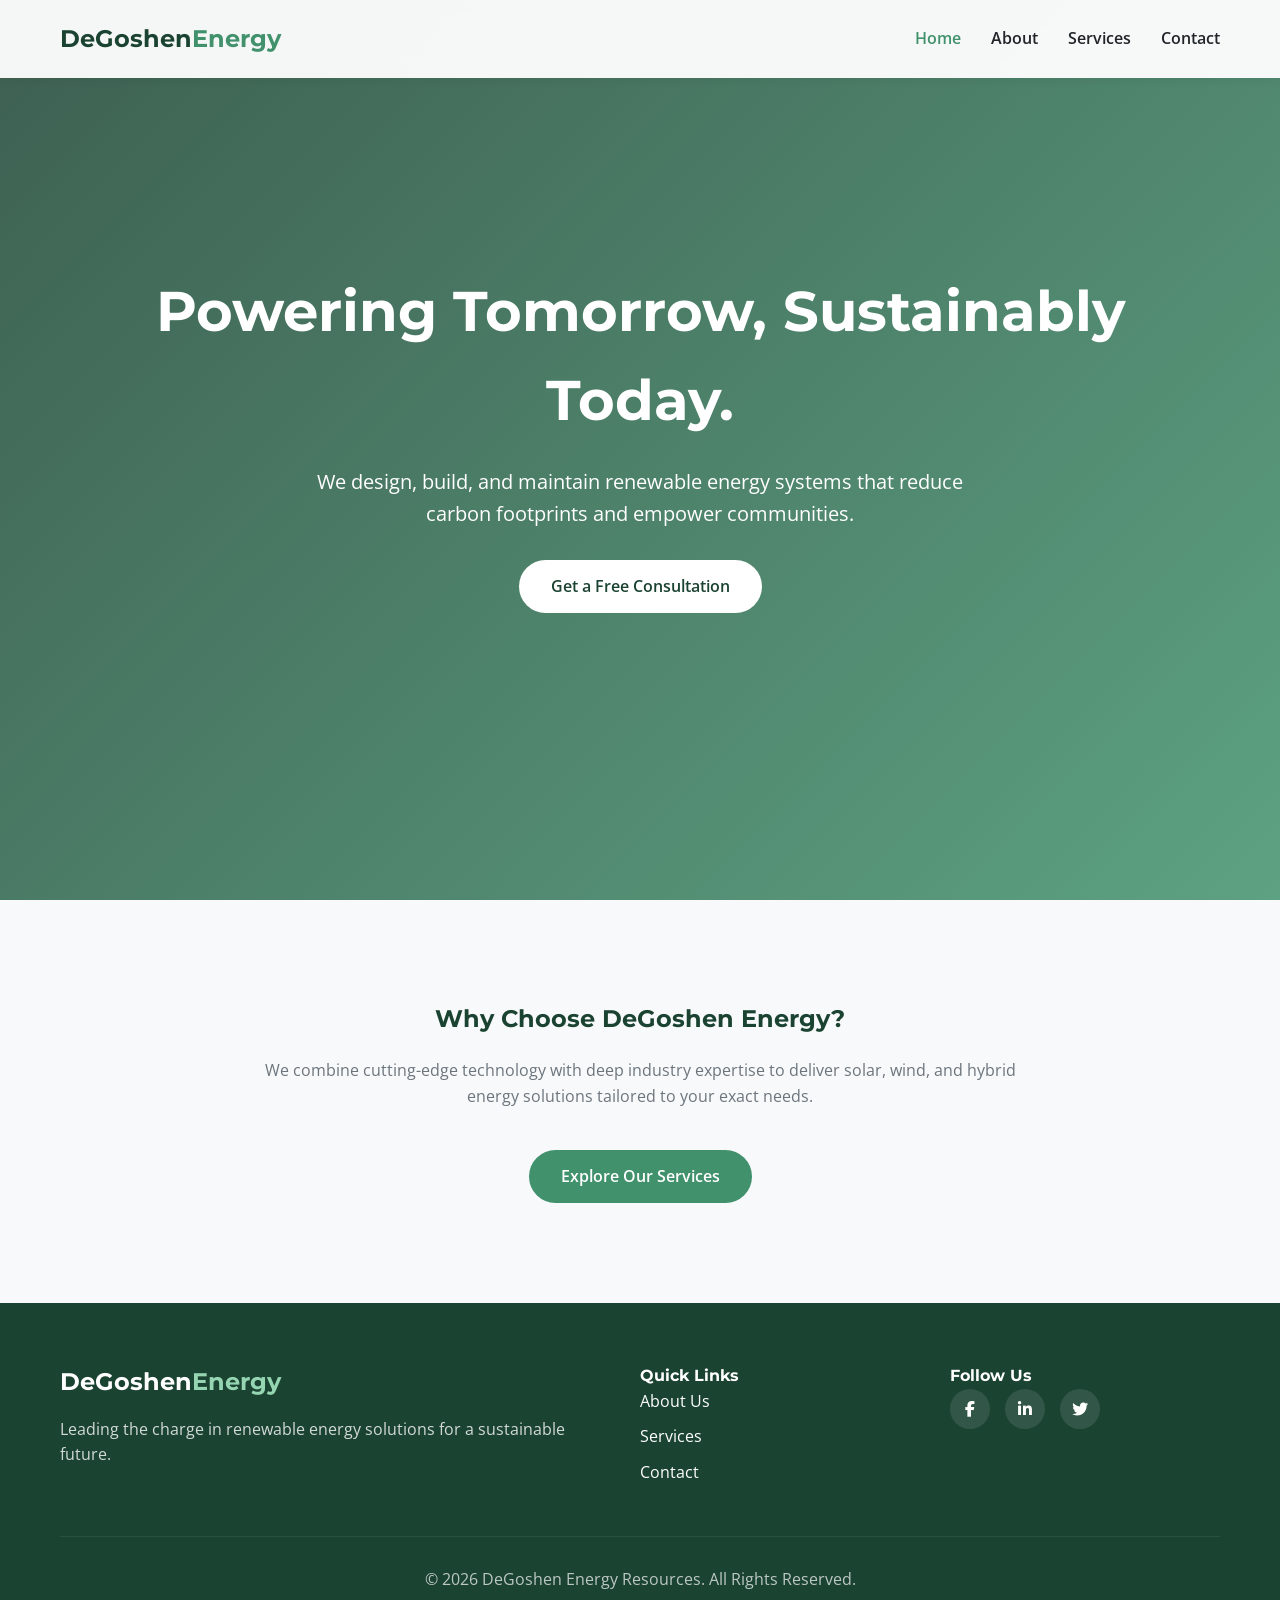
<file: index.html>
<!DOCTYPE html>
<html lang="en">
<head>
    <meta charset="UTF-8">
    <meta name="viewport" content="width=device-width, initial-scale=1.0">
    <title>DeGoshen Energy Resources Limited | Home</title>
    <link rel="stylesheet" href="https://cdnjs.cloudflare.com/ajax/libs/font-awesome/6.4.0/css/all.min.css">
    <link href="https://fonts.googleapis.com/css2?family=Montserrat:wght@400;600;700&family=Open+Sans:wght@400;600&display=swap" rel="stylesheet">
    <link rel="stylesheet" href="style.css">
</head>
<body>
    <header>
        <div class="container">
            <nav>
                <a href="index.html" class="logo">DeGoshen<span>Energy</span></a>
                <ul class="nav-links" id="navLinks">
                    <li><a href="index.html" class="active">Home</a></li>
                    <li><a href="about.html">About</a></li>
                    <li><a href="services.html">Services</a></li>
                    <li><a href="contact.html">Contact</a></li>
                </ul>
                <div class="menu-toggle" id="menuToggle"><i class="fas fa-bars"></i></div>
            </nav>
        </div>
    </header>

    <section class="hero-home">
        <div class="container">
            <h1>Powering Tomorrow, Sustainably Today.</h1>
            <p>We design, build, and maintain renewable energy systems that reduce carbon footprints and empower communities.</p>
            <a href="contact.html" class="btn">Get a Free Consultation</a>
        </div>
    </section>

    <section style="background: var(--light-bg); text-align: center;">
        <div class="container">
            <h2 style="color: var(--primary); margin-bottom: 20px;">Why Choose DeGoshen Energy?</h2>
            <p style="max-width: 800px; margin: 0 auto 40px; color: var(--text-light);">We combine cutting-edge technology with deep industry expertise to deliver solar, wind, and hybrid energy solutions tailored to your exact needs.</p>
            <a href="services.html" class="btn">Explore Our Services</a>
        </div>
    </section>

    <footer>
        <div class="container">
            <div class="footer-grid">
                <div><a href="index.html" class="logo" style="color: white;">DeGoshen<span style="color: var(--accent);">Energy</span></a><p style="opacity: 0.8; margin-top: 15px;">Leading the charge in renewable energy solutions for a sustainable future.</p></div>
                <div class="footer-links"><h4>Quick Links</h4><ul><li><a href="about.html">About Us</a></li><li><a href="services.html">Services</a></li><li><a href="contact.html">Contact</a></li></ul></div>
                <div><h4>Follow Us</h4><div class="social-icons"><a href="https://www.facebook.com/comraustine.chukwuemeka/"><i class="fab fa-facebook-f"></i></a><a href="https://www.linkedin.com/in/chukwuemeka-ukala-2976a32b8"><i class="fab fa-linkedin-in"></i></a><a href="https://www.x.com/BlessedAustineC"><i class="fab fa-twitter"></i></a></div></div>
            </div>
            <div class="copyright"><p>&copy; 2026 DeGoshen Energy Resources. All Rights Reserved.</p></div>
        </div>
    </footer>
    <script src="script.js"></script>
</body>
</html>
</file>
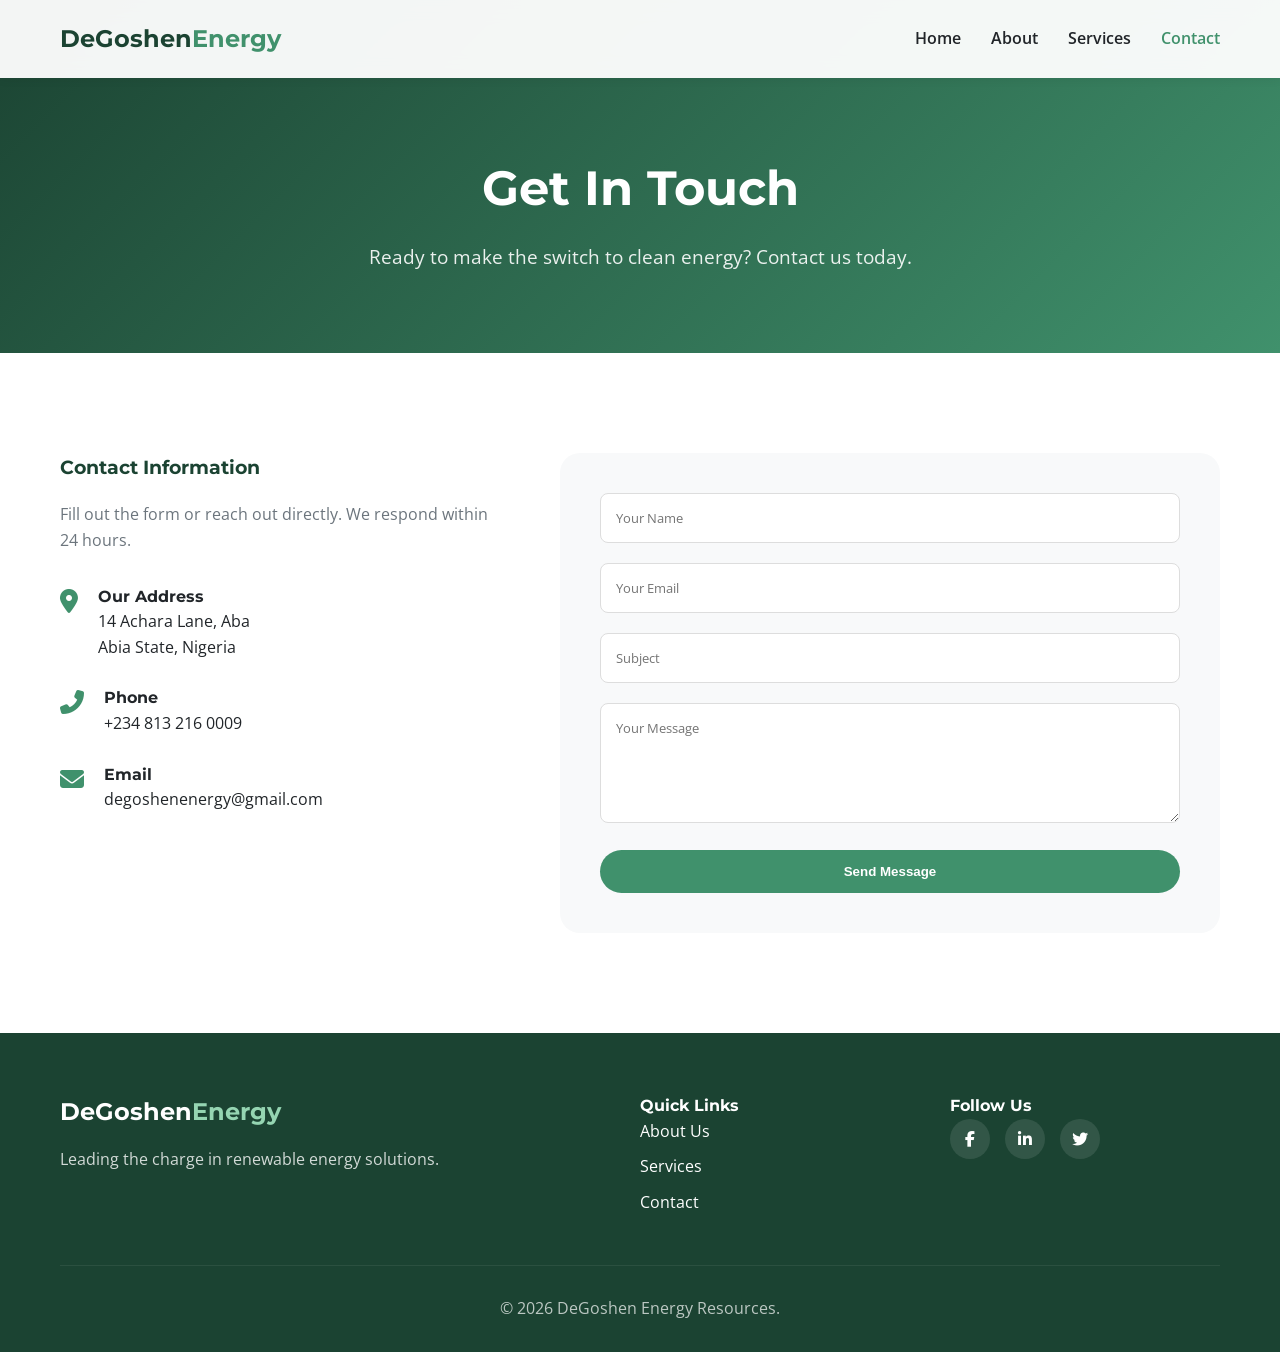
<file: contact.html>
<!DOCTYPE html>
<html lang="en">
<head>
    <meta charset="UTF-8">
    <meta name="viewport" content="width=device-width, initial-scale=1.0">
    <title>DeGoshen Energy Resources Limited | Contact</title>
    <link rel="stylesheet" href="https://cdnjs.cloudflare.com/ajax/libs/font-awesome/6.4.0/css/all.min.css">
    <link href="https://fonts.googleapis.com/css2?family=Montserrat:wght@400;600;700&family=Open+Sans:wght@400;600&display=swap" rel="stylesheet">
    <link rel="stylesheet" href="style.css">
</head>
<body>
    <header>
        <div class="container">
            <nav>
                <a href="index.html" class="logo">DeGoshen<span>Energy</span></a>
                <ul class="nav-links" id="navLinks">
                    <li><a href="index.html">Home</a></li>
                    <li><a href="about.html">About</a></li>
                    <li><a href="services.html">Services</a></li>
                    <li><a href="contact.html" class="active">Contact</a></li>
                </ul>
                <div class="menu-toggle" id="menuToggle"><i class="fas fa-bars"></i></div>
            </nav>
        </div>
    </header>

    <section class="hero-inner">
        <div class="container">
            <h1>Get In Touch</h1>
            <p>Ready to make the switch to clean energy? Contact us today.</p>
        </div>
    </section>

    <section>
        <div class="container">
            <div class="contact-grid">
                <div>
                    <h3 style="color: var(--primary); margin-bottom: 20px;">Contact Information</h3>
                    <p style="color: var(--text-light); margin-bottom: 30px;">Fill out the form or reach out directly. We respond within 24 hours.</p>
                    
                    <div class="info-item">
                        <i class="fas fa-map-marker-alt"></i>
                        <div><h4>Our Address</h4><p>14 Achara Lane, Aba<br>Abia State, Nigeria</p></div>
                    </div>
                    <div class="info-item">
                        <i class="fas fa-phone-alt"></i>
                        <div><h4>Phone</h4><p>+234 813 216 0009</p></div>
                    </div>
                    <div class="info-item">
                        <i class="fas fa-envelope"></i>
                        <div><h4>Email</h4><p>degoshenenergy@gmail.com</p></div>
                    </div>
                </div>

                <form class="contact-form" id="contactForm" action="https://formspree.io/f/mgojjoyj" method="POST">
                    <div class="form-group">
    <input type="text" name="name" placeholder="Your Name" required>
</div>
<div class="form-group">
    <input type="email" name="email" placeholder="Your Email" required>
</div>
<div class="form-group">
    <input type="text" name="subject" placeholder="Subject">
</div>
<div class="form-group">
    <textarea name="message" placeholder="Your Message" required></textarea>
</div>
                    <button type="submit" class="btn" style="width: 100%;">Send Message</button>
                </form>
            </div>
        </div>
    </section>

    <footer>
        <div class="container">
            <div class="footer-grid">
                <div><a href="index.html" class="logo" style="color: white;">DeGoshen<span style="color: var(--accent);">Energy</span></a><p style="opacity: 0.8; margin-top: 15px;">Leading the charge in renewable energy solutions.</p></div>
                <div class="footer-links"><h4>Quick Links</h4><ul><li><a href="about.html">About Us</a></li><li><a href="services.html">Services</a></li><li><a href="contact.html">Contact</a></li></ul></div>
                <div><h4>Follow Us</h4><div class="social-icons"><a href="https://www.facebook.com/comraustine.chukwuemeka/"><i class="fab fa-facebook-f"></i></a><a href="https://www.linkedin.com/in/chukwuemeka-ukala-2976a32b8"><i class="fab fa-linkedin-in"></i></a><a href="https://www.x.com/BlessedAustineC"><i class="fab fa-twitter"></i></a></div></div>
            </div>
            <div class="copyright"><p>&copy; 2026 DeGoshen Energy Resources.</p></div>
        </div>
    </footer>
    <script src="script.js"></script>
</body>
</html>
</file>
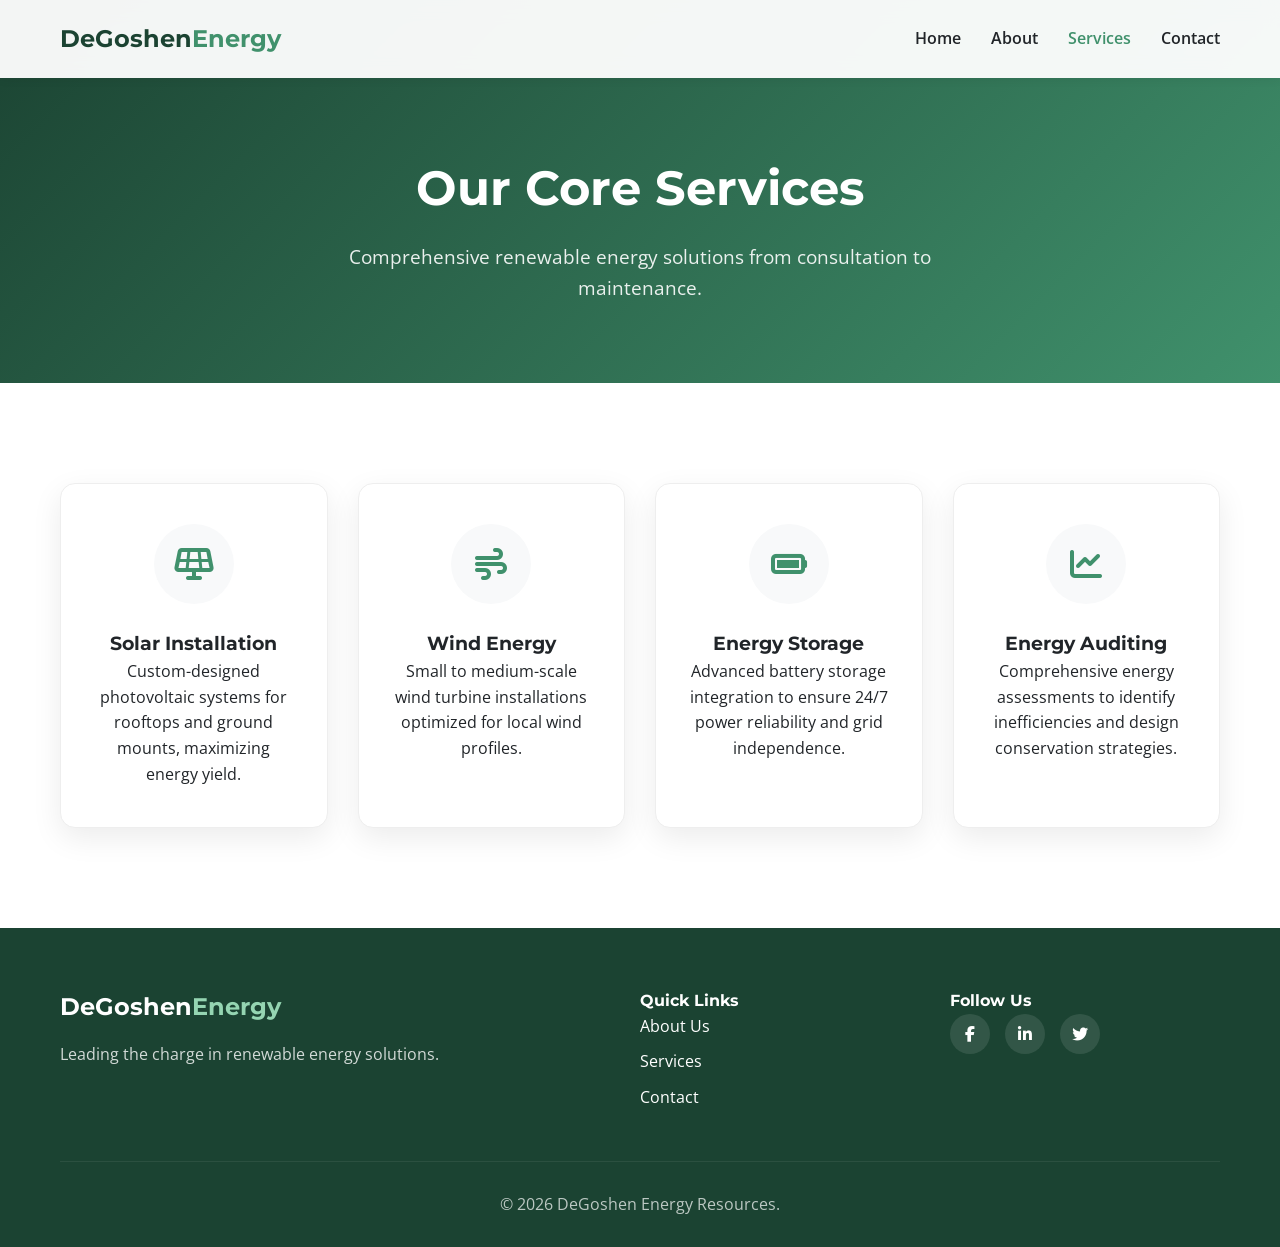
<file: services.html>
<!DOCTYPE html>
<html lang="en">
<head>
    <meta charset="UTF-8">
    <meta name="viewport" content="width=device-width, initial-scale=1.0">
    <title>DeGoshen Energy Resources | Services</title>
    <link rel="stylesheet" href="https://cdnjs.cloudflare.com/ajax/libs/font-awesome/6.4.0/css/all.min.css">
    <link href="https://fonts.googleapis.com/css2?family=Montserrat:wght@400;600;700&family=Open+Sans:wght@400;600&display=swap" rel="stylesheet">
    <link rel="stylesheet" href="style.css">
</head>
<body>
    <header>
        <div class="container">
            <nav>
                <a href="index.html" class="logo">DeGoshen<span>Energy</span></a>
                <ul class="nav-links" id="navLinks">
                    <li><a href="index.html">Home</a></li>
                    <li><a href="about.html">About</a></li>
                    <li><a href="services.html" class="active">Services</a></li>
                    <li><a href="contact.html">Contact</a></li>
                </ul>
                <div class="menu-toggle" id="menuToggle"><i class="fas fa-bars"></i></div>
            </nav>
        </div>
    </header>

    <section class="hero-inner">
        <div class="container">
            <h1>Our Core Services</h1>
            <p>Comprehensive renewable energy solutions from consultation to maintenance.</p>
        </div>
    </section>

    <section>
        <div class="container">
            <div class="services-grid">
                <div class="service-card">
                    <div class="service-icon"><i class="fas fa-solar-panel"></i></div>
                    <h3>Solar Installation</h3>
                    <p>Custom-designed photovoltaic systems for rooftops and ground mounts, maximizing energy yield.</p>
                </div>
                <div class="service-card">
                    <div class="service-icon"><i class="fas fa-wind"></i></div>
                    <h3>Wind Energy</h3>
                    <p>Small to medium-scale wind turbine installations optimized for local wind profiles.</p>
                </div>
                <div class="service-card">
                    <div class="service-icon"><i class="fas fa-battery-full"></i></div>
                    <h3>Energy Storage</h3>
                    <p>Advanced battery storage integration to ensure 24/7 power reliability and grid independence.</p>
                </div>
                <div class="service-card">
                    <div class="service-icon"><i class="fas fa-chart-line"></i></div>
                    <h3>Energy Auditing</h3>
                    <p>Comprehensive energy assessments to identify inefficiencies and design conservation strategies.</p>
                </div>
            </div>
        </div>
    </section>

    <footer>
        <div class="container">
            <div class="footer-grid">
                <div><a href="index.html" class="logo" style="color: white;">DeGoshen<span style="color: var(--accent);">Energy</span></a><p style="opacity: 0.8; margin-top: 15px;">Leading the charge in renewable energy solutions.</p></div>
                <div class="footer-links"><h4>Quick Links</h4><ul><li><a href="about.html">About Us</a></li><li><a href="services.html">Services</a></li><li><a href="contact.html">Contact</a></li></ul></div>
                <div><h4>Follow Us</h4><div class="social-icons"><a href="https://www.facebook.com/comraustine.chukwuemeka/"><i class="fab fa-facebook-f"></i></a><a href="https://www.linkedin.com/in/chukwuemeka-ukala-2976a32b8"><i class="fab fa-linkedin-in"></i></a><a href="https://www.x.com/BlessedAustineC"><i class="fab fa-twitter"></i></a></div></div>
            </div>
            <div class="copyright"><p>&copy; 2026 DeGoshen Energy Resources.</p></div>
        </div>
    </footer>
    <script src="script.js"></script>
</body>
</html>
</file>
<file: style.css>
/* --- VARIABLES & RESET --- */
:root {
    --primary: #1B4332; --secondary: #40916C; --accent: #95D5B2;
    --light-bg: #F8F9FA; --text-dark: #212529; --text-light: #6C757D; --white: #FFFFFF;
    --shadow: 0 10px 30px rgba(0,0,0,0.08); --transition: all 0.3s ease;
}
* { margin: 0; padding: 0; box-sizing: border-box; }
body { font-family: 'Open Sans', sans-serif; color: var(--text-dark); line-height: 1.6; background: var(--white); }
h1, h2, h3, h4 { font-family: 'Montserrat', sans-serif; font-weight: 700; }
a { text-decoration: none; color: inherit; }
ul { list-style: none; }
.container { max-width: 1200px; margin: 0 auto; padding: 0 20px; }
.btn { display: inline-block; padding: 14px 32px; background: var(--secondary); color: var(--white); border-radius: 50px; font-weight: 600; transition: var(--transition); border: none; cursor: pointer; }
.btn:hover { background: var(--primary); transform: translateY(-3px); }

/* --- HEADER & NAV --- */
header { position: fixed; top: 0; width: 100%; z-index: 1000; background: rgba(255, 255, 255, 0.95); backdrop-filter: blur(10px); box-shadow: 0 2px 10px rgba(0,0,0,0.05); }
nav { display: flex; justify-content: space-between; align-items: center; padding: 20px 0; }
.logo { font-family: 'Montserrat', sans-serif; font-size: 1.5rem; font-weight: 700; color: var(--primary); }
.logo span { color: var(--secondary); }
.nav-links { display: flex; gap: 30px; }
.nav-links a { font-weight: 600; transition: var(--transition); }
.nav-links a:hover, .nav-links a.active { color: var(--secondary); }
.menu-toggle { display: none; font-size: 1.5rem; cursor: pointer; color: var(--primary); }

/* --- HERO SECTIONS --- */
.hero-home { height: 100vh; background: linear-gradient(135deg, rgba(27, 67, 50, 0.85), rgba(64, 145, 108, 0.85)), url('https://images.unsplash.com/photo-1509391366360-2e959784a276?auto=format&fit=crop&w=1920&q=80') center/cover; display: flex; align-items: center; color: var(--white); text-align: center; padding-top: 80px; }
.hero-home h1 { font-size: 3.5rem; margin-bottom: 20px; }
.hero-home p { font-size: 1.25rem; margin-bottom: 30px; max-width: 700px; margin-left: auto; margin-right: auto; }
.hero-home .btn { background: var(--white); color: var(--primary); }

.hero-inner { padding: 150px 0 80px; background: linear-gradient(135deg, var(--primary), var(--secondary)); color: var(--white); text-align: center; }
.hero-inner h1 { font-size: 3rem; margin-bottom: 15px; }
.hero-inner p { font-size: 1.2rem; opacity: 0.9; max-width: 600px; margin: 0 auto; }

/* --- GENERAL SECTIONS --- */
section { padding: 100px 0; }
.section-title { text-align: center; margin-bottom: 60px; }
.section-title h2 { font-size: 2.5rem; color: var(--primary); margin-bottom: 10px; }
.section-title p { color: var(--text-light); font-size: 1.1rem; }

/* --- ABOUT PAGE --- */
.about-grid { display: grid; grid-template-columns: 1fr 1fr; gap: 60px; align-items: center; }
.about-image { border-radius: 20px; overflow: hidden; box-shadow: var(--shadow); }
.about-image img { width: 100%; display: block; }
.stats { display: flex; gap: 40px; margin-top: 30px; }
.stat-item h3 { font-size: 2rem; color: var(--secondary); }

/* --- SERVICES PAGE --- */
.services-grid { display: grid; grid-template-columns: repeat(auto-fit, minmax(250px, 1fr)); gap: 30px; }
.service-card { background: var(--white); padding: 40px 30px; border-radius: 15px; text-align: center; box-shadow: var(--shadow); transition: var(--transition); border: 1px solid #eee; }
.service-card:hover { transform: translateY(-10px); border-color: var(--accent); }
.service-icon { width: 80px; height: 80px; background: var(--light-bg); color: var(--secondary); border-radius: 50%; display: flex; align-items: center; justify-content: center; margin: 0 auto 25px; font-size: 2rem; transition: var(--transition); }
.service-card:hover .service-icon { background: var(--secondary); color: var(--white); }

/* --- CONTACT PAGE --- */
.contact-grid { display: grid; grid-template-columns: 1fr 1.5fr; gap: 60px; }
.info-item { display: flex; align-items: flex-start; gap: 20px; margin-bottom: 25px; }
.info-item i { font-size: 1.5rem; color: var(--secondary); margin-top: 5px; }
.contact-form { background: var(--light-bg); padding: 40px; border-radius: 20px; }
.form-group { margin-bottom: 20px; }
.form-group input, .form-group textarea { width: 100%; padding: 15px; border: 1px solid #ddd; border-radius: 8px; font-family: inherit; }
.form-group textarea { resize: vertical; min-height: 120px; }

/* --- FOOTER --- */
footer { background: var(--primary); color: var(--white); padding: 60px 0 30px; }
.footer-grid { display: grid; grid-template-columns: 2fr 1fr 1fr; gap: 40px; margin-bottom: 40px; }
.footer-links ul li { margin-bottom: 10px; }
.social-icons { display: flex; gap: 15px; }
.social-icons a { width: 40px; height: 40px; background: rgba(255,255,255,0.1); border-radius: 50%; display: flex; align-items: center; justify-content: center; }
.copyright { text-align: center; padding-top: 30px; border-top: 1px solid rgba(255,255,255,0.1); opacity: 0.7; }

/* --- RESPONSIVE --- */
@media (max-width: 992px) {
    .about-grid, .contact-grid, .footer-grid { grid-template-columns: 1fr; }
    .hero-home h1 { font-size: 2.5rem; }
}
@media (max-width: 768px) {
    .menu-toggle { display: block; }
    .nav-links { position: absolute; top: 80px; left: 0; width: 100%; background: var(--white); flex-direction: column; align-items: center; padding: 20px 0; box-shadow: 0 10px 10px rgba(0,0,0,0.1); display: none; }
    .nav-links.active { display: flex; }
    .hero-home h1, .hero-inner h1 { font-size: 2rem; }
    .stats { flex-direction: column; gap: 20px; }
}
</file>
